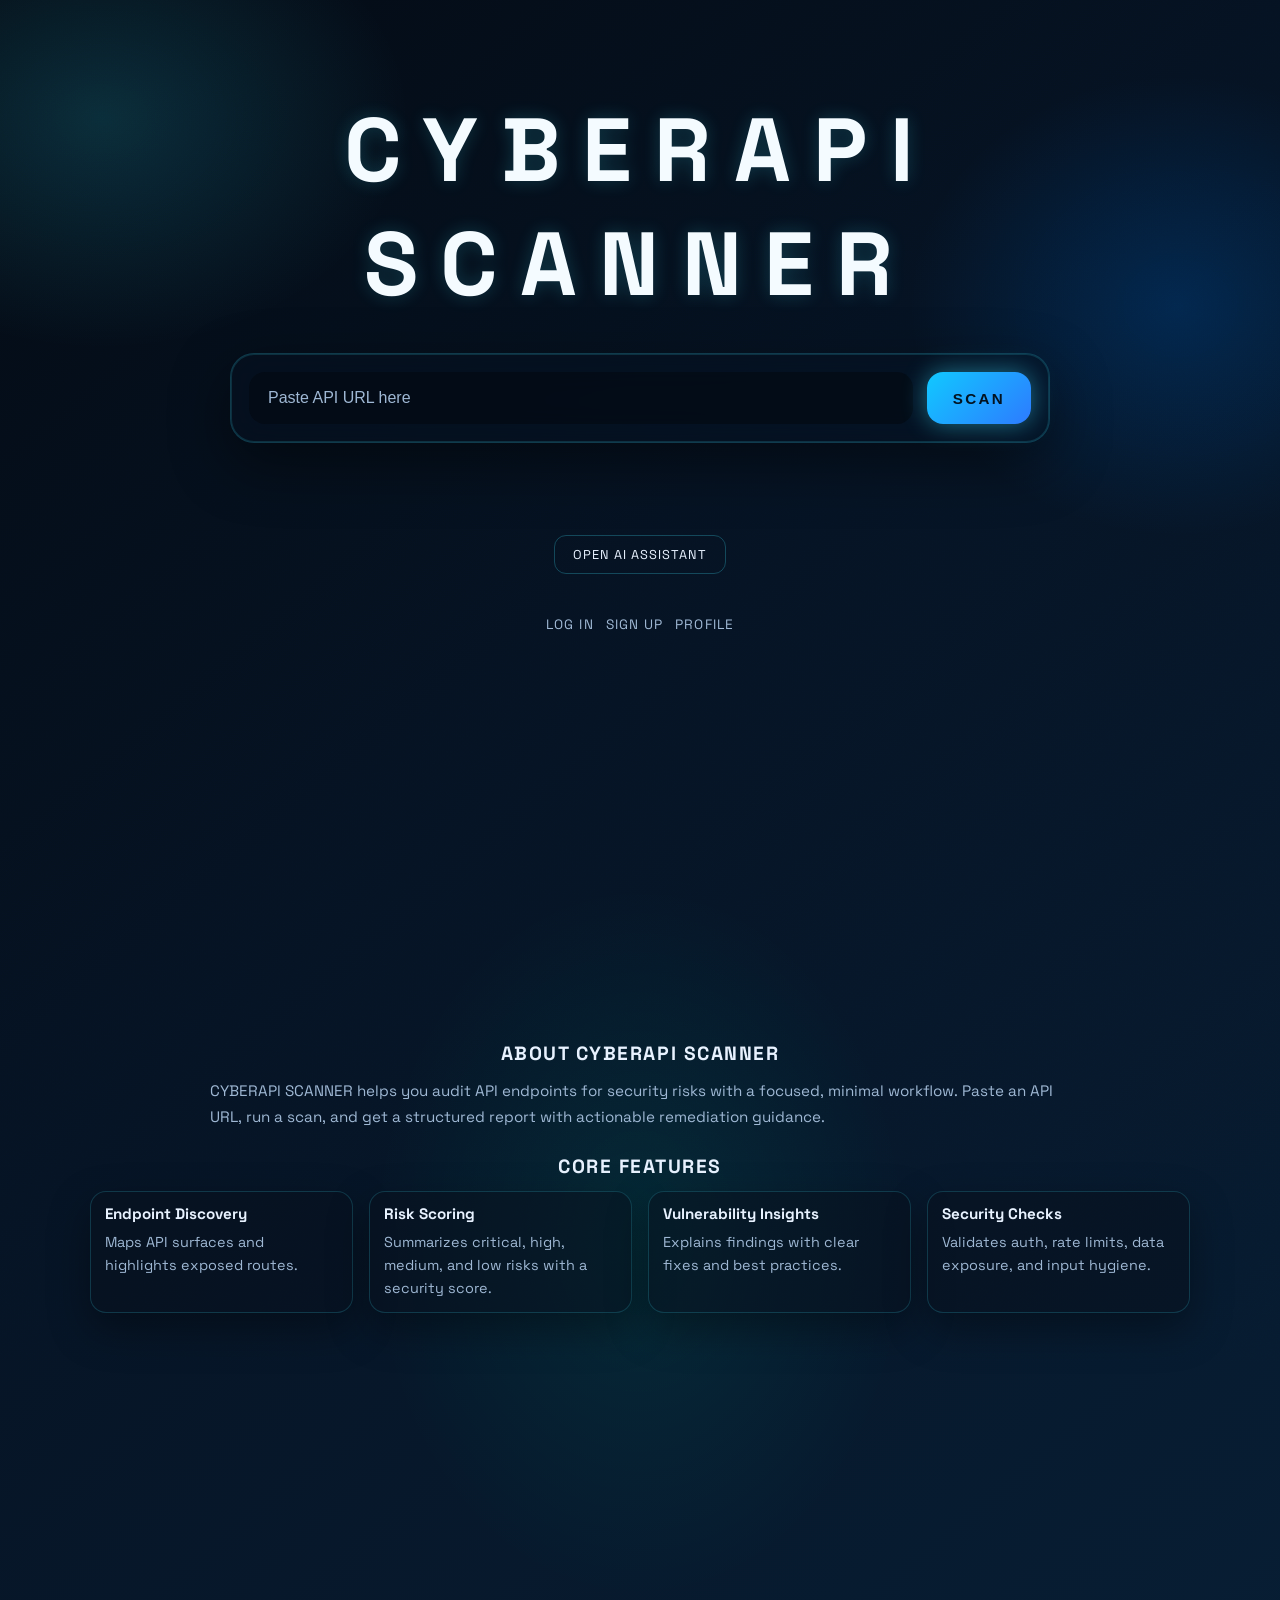
<file: FRONTEND/index.html>
<!doctype html>
<html lang="en">
<head>
  <meta charset="utf-8" />
  <meta name="viewport" content="width=device-width, initial-scale=1" />
  <title>CYBERAPI SCANNER</title>
  <link rel="preconnect" href="https://fonts.googleapis.com">
  <link rel="preconnect" href="https://fonts.gstatic.com" crossorigin>
  <link href="https://fonts.googleapis.com/css2?family=Space+Grotesk:wght@400;600;700;800&display=swap" rel="stylesheet">
  <link rel="stylesheet" href="styles.css" />
</head>
<body>
  <main class="page">
    <div class="bg"></div>
    <div class="noise"></div>

    <section class="hero" aria-label="CYBERAPI SCANNER">
      <h1>CYBERAPI SCANNER</h1>
      <form class="scan" autocomplete="off">
        <label class="sr-only" for="api-url">API URL</label>
        <input id="api-url" name="api-url" type="url" placeholder="Paste API URL here" spellcheck="false" required />
        <button type="submit">SCAN</button>
      </form>
      <p class="scan-status" aria-live="polite"></p>
      <a class="ai-link" href="ai.html">Open AI Assistant</a>
      <div class="auth-links">
        <a href="login.html">Log In</a>
        <a href="signup.html">Sign Up</a>
        <a href="profile.html">Profile</a>
      </div>
    </section>
    <div class="hero-spacer" aria-hidden="true"></div>

    <section class="about">
      <h2>About CYBERAPI SCANNER</h2>
      <p>
        CYBERAPI SCANNER helps you audit API endpoints for security risks with a focused, minimal workflow.
        Paste an API URL, run a scan, and get a structured report with actionable remediation guidance.
      </p>
    </section>

    <section class="features">
      <h2>Core Features</h2>
      <div class="feature-grid">
        <article class="feature-card">
          <h3>Endpoint Discovery</h3>
          <p>Maps API surfaces and highlights exposed routes.</p>
        </article>
        <article class="feature-card">
          <h3>Risk Scoring</h3>
          <p>Summarizes critical, high, medium, and low risks with a security score.</p>
        </article>
        <article class="feature-card">
          <h3>Vulnerability Insights</h3>
          <p>Explains findings with clear fixes and best practices.</p>
        </article>
        <article class="feature-card">
          <h3>Security Checks</h3>
          <p>Validates auth, rate limits, data exposure, and input hygiene.</p>
        </article>
      </div>
    </section>
  </main>

  <script src="script.js"></script>
</body>
</html>
</file>
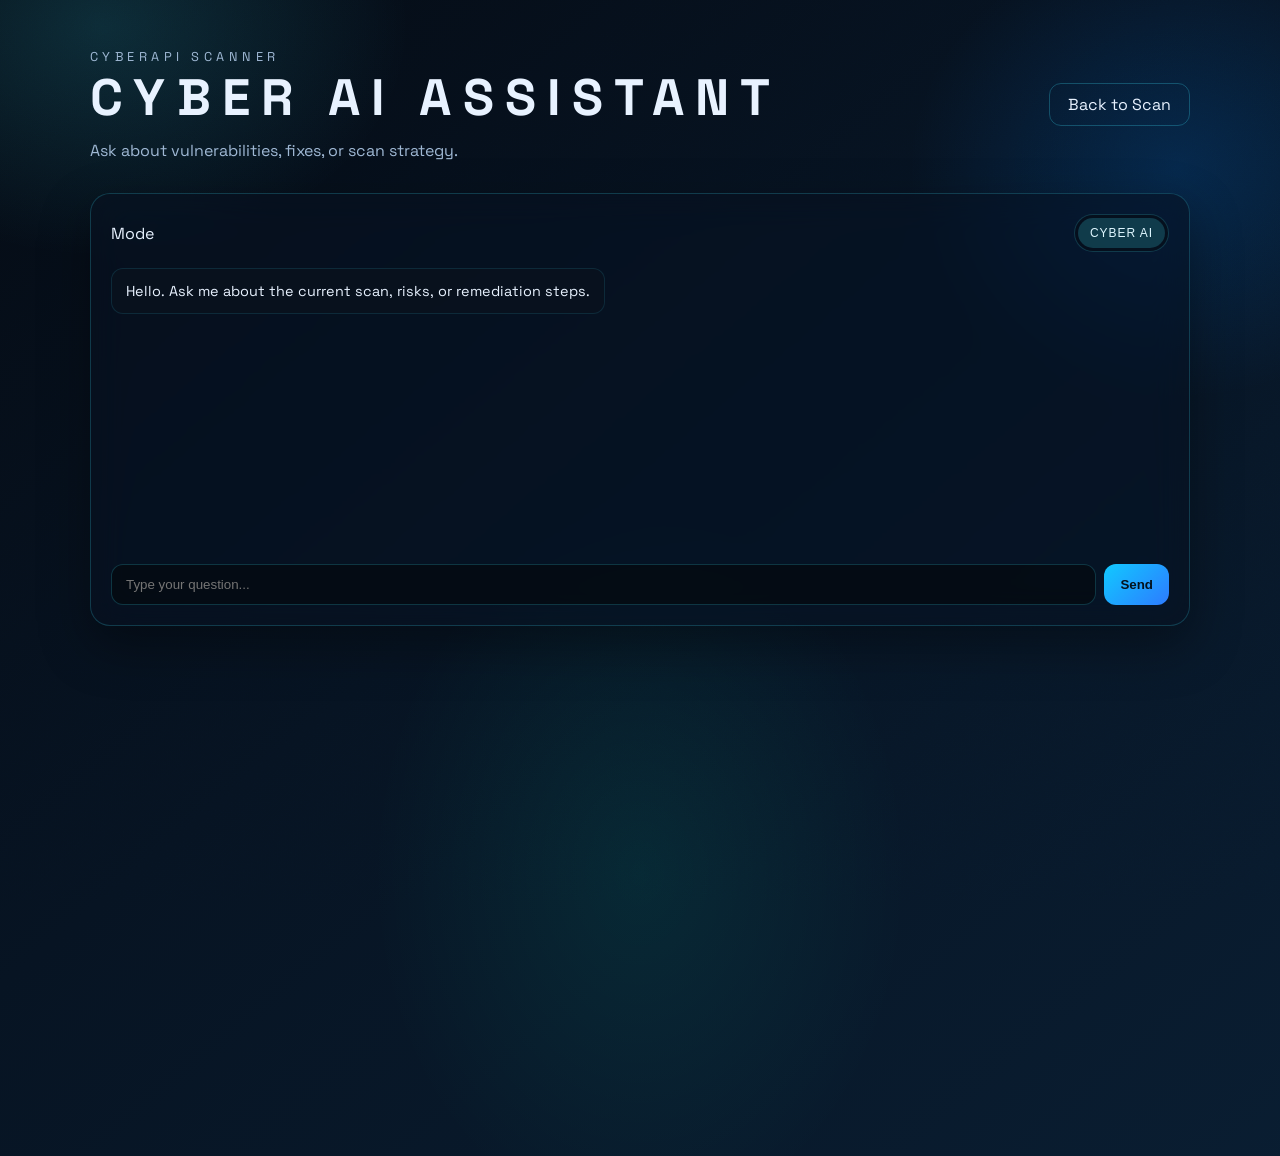
<file: FRONTEND/ai.html>
<!doctype html>
<html lang="en">
<head>
  <meta charset="utf-8" />
  <meta name="viewport" content="width=device-width, initial-scale=1" />
  <title>CYBERAPI SCANNER � AI Assistant</title>
  <link rel="preconnect" href="https://fonts.googleapis.com">
  <link rel="preconnect" href="https://fonts.gstatic.com" crossorigin>
  <link href="https://fonts.googleapis.com/css2?family=Space+Grotesk:wght@400;600;700;800&display=swap" rel="stylesheet">
  <link rel="stylesheet" href="ai.css" />
</head>
<body>
  <main class="ai-page">
    <div class="bg"></div>
    <div class="noise"></div>

    <header class="ai-header">
      <div>
        <p class="eyebrow">CYBERAPI SCANNER</p>
        <h1>CYBER AI ASSISTANT</h1>
        <p class="subtitle">Ask about vulnerabilities, fixes, or scan strategy.</p>
      </div>
      <a class="ghost-link" href="index.html">Back to Scan</a>
    </header>

    <section class="ai-panel">
      <div class="provider">
        <span>Mode</span>
        <div class="toggle" role="group" aria-label="Assistant mode">
          <button type="button" class="provider-btn active" data-provider="cyber">Cyber AI</button>
        </div>
      </div>

      <div class="messages" id="chat-messages">
        <div class="message assistant">Hello. Ask me about the current scan, risks, or remediation steps.</div>
      </div>

      <form class="input-row" id="chat-form" autocomplete="off">
        <input id="chat-text" type="text" placeholder="Type your question..." />
        <button type="submit">Send</button>
      </form>
    </section>
  </main>

  <script src="ai.js"></script>
</body>
</html>
</file>
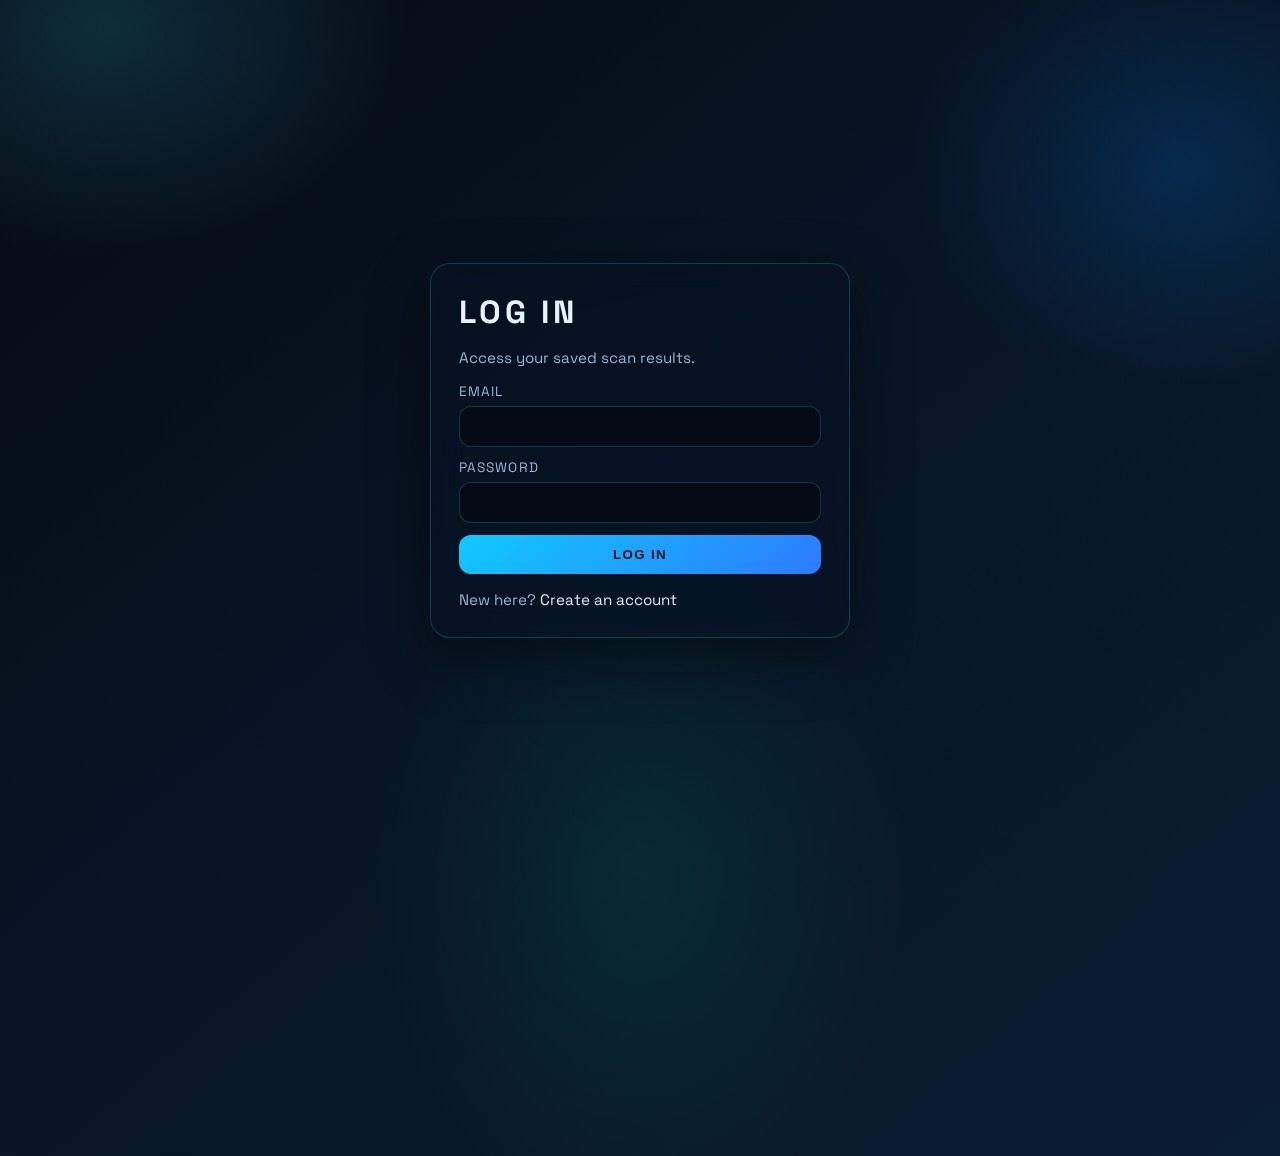
<file: FRONTEND/login.html>
<!doctype html>
<html lang="en">
<head>
  <meta charset="utf-8" />
  <meta name="viewport" content="width=device-width, initial-scale=1" />
  <title>CYBERAPI SCANNER � Log In</title>
  <link rel="preconnect" href="https://fonts.googleapis.com">
  <link rel="preconnect" href="https://fonts.gstatic.com" crossorigin>
  <link href="https://fonts.googleapis.com/css2?family=Space+Grotesk:wght@400;600;700&display=swap" rel="stylesheet">
  <link rel="stylesheet" href="auth.css" />
</head>
<body>
  <main class="auth-page">
    <div class="bg"></div>
    <div class="noise"></div>

    <section class="auth-card">
      <h1>Log In</h1>
      <p>Access your saved scan results.</p>
      <form id="login-form" autocomplete="off">
        <label>
          Email
          <input type="email" id="email" required />
        </label>
        <label>
          Password
          <input type="password" id="password" required />
        </label>
        <button type="submit">Log In</button>
      </form>
      <p class="switch">New here? <a href="signup.html">Create an account</a></p>
    </section>
  </main>

  <script src="auth.js"></script>
</body>
</html>
</file>
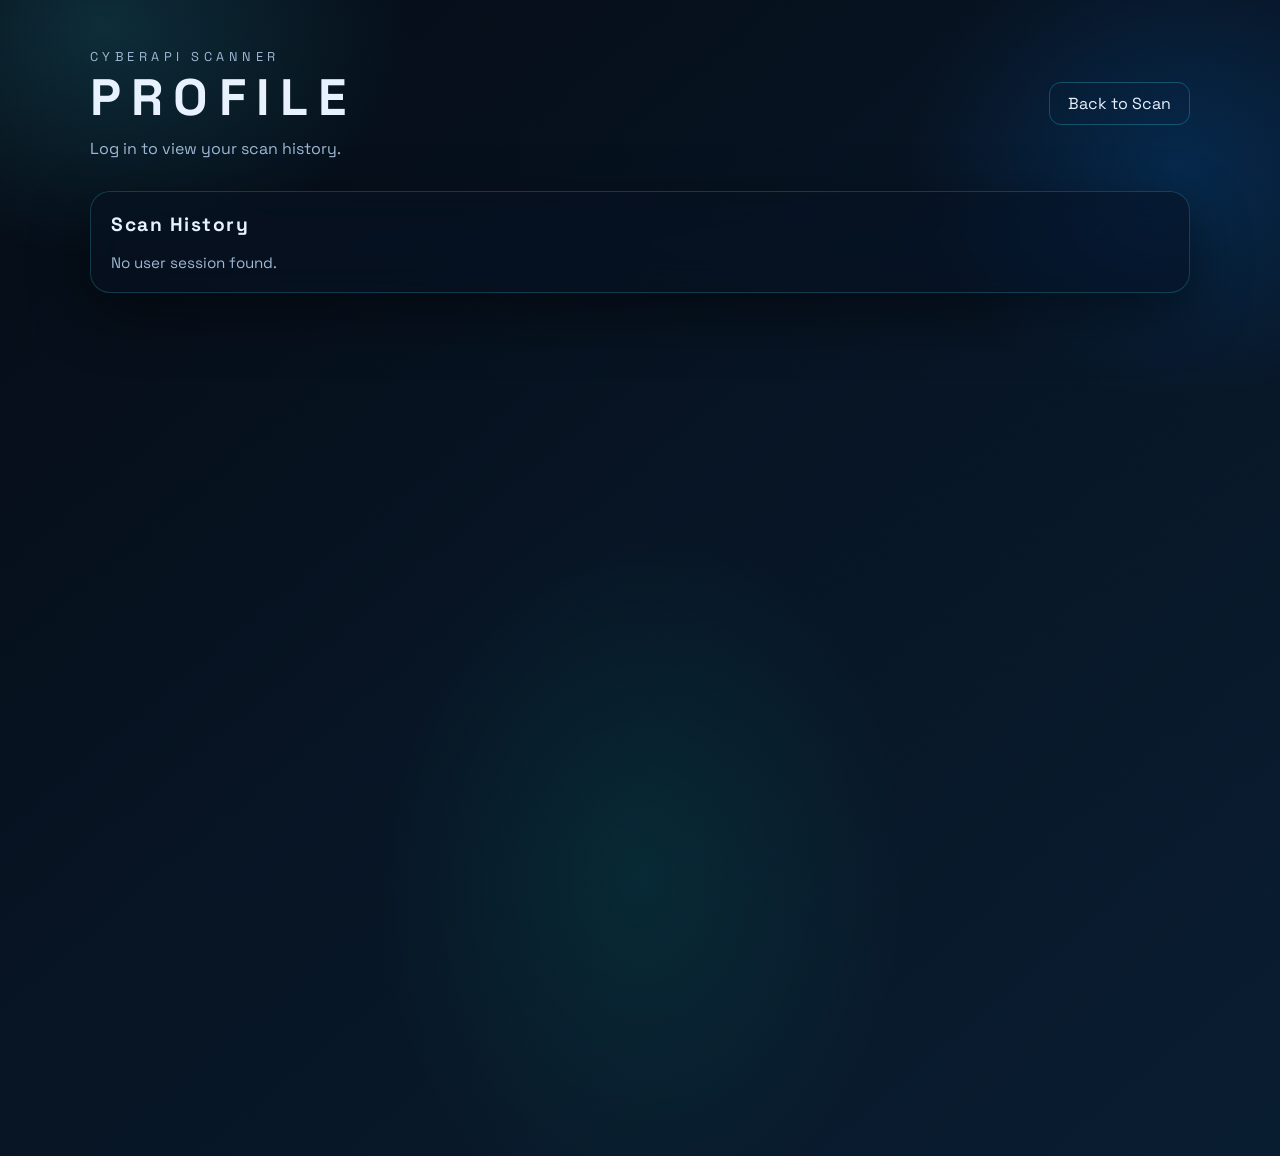
<file: FRONTEND/profile.html>
<!doctype html>
<html lang="en">
<head>
  <meta charset="utf-8" />
  <meta name="viewport" content="width=device-width, initial-scale=1" />
  <title>CYBERAPI SCANNER � Profile</title>
  <link rel="preconnect" href="https://fonts.googleapis.com">
  <link rel="preconnect" href="https://fonts.gstatic.com" crossorigin>
  <link href="https://fonts.googleapis.com/css2?family=Space+Grotesk:wght@400;600;700&display=swap" rel="stylesheet">
  <link rel="stylesheet" href="profile.css" />
</head>
<body>
  <main class="profile-page">
    <div class="bg"></div>
    <div class="noise"></div>

    <header class="profile-header">
      <div>
        <p class="eyebrow">CYBERAPI SCANNER</p>
        <h1>Profile</h1>
        <p class="subtitle" id="profile-subtitle">Review your past scans.</p>
      </div>
      <a class="ghost-link" href="index.html">Back to Scan</a>
    </header>

    <section class="profile-panel">
      <div class="panel-header">
        <h2>Scan History</h2>
      </div>
      <div id="history" class="history"></div>
    </section>
  </main>

  <script src="profile.js"></script>
</body>
</html>
</file>
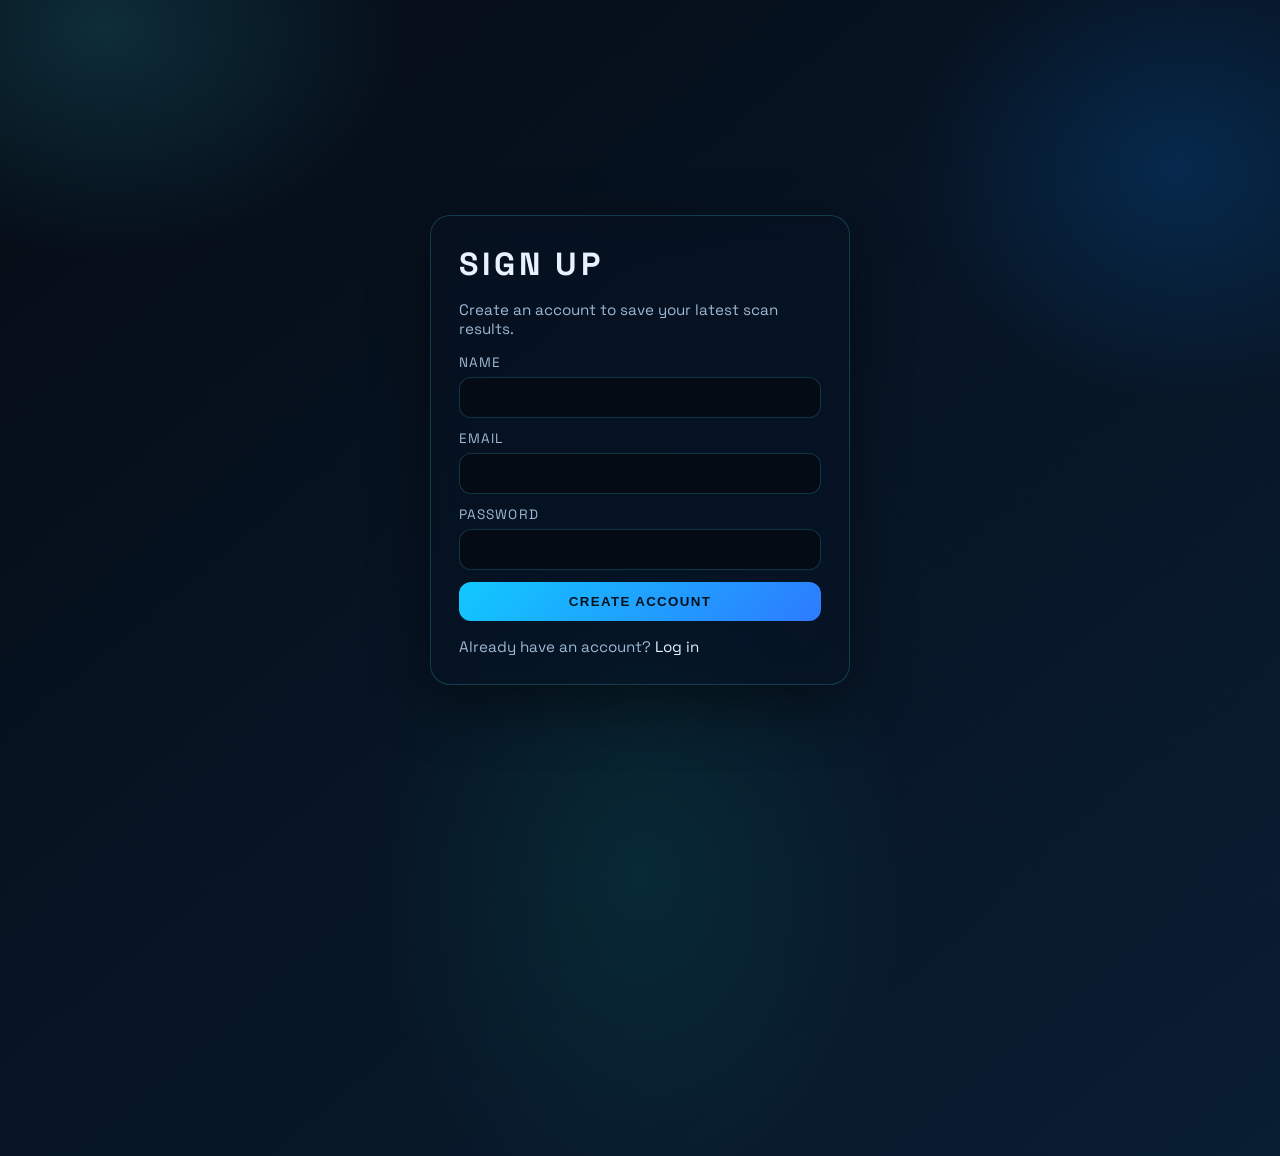
<file: FRONTEND/signup.html>
<!doctype html>
<html lang="en">
<head>
  <meta charset="utf-8" />
  <meta name="viewport" content="width=device-width, initial-scale=1" />
  <title>CYBERAPI SCANNER � Sign Up</title>
  <link rel="preconnect" href="https://fonts.googleapis.com">
  <link rel="preconnect" href="https://fonts.gstatic.com" crossorigin>
  <link href="https://fonts.googleapis.com/css2?family=Space+Grotesk:wght@400;600;700&display=swap" rel="stylesheet">
  <link rel="stylesheet" href="auth.css" />
</head>
<body>
  <main class="auth-page">
    <div class="bg"></div>
    <div class="noise"></div>

    <section class="auth-card">
      <h1>Sign Up</h1>
      <p>Create an account to save your latest scan results.</p>
      <form id="signup-form" autocomplete="off">
        <label>
          Name
          <input type="text" id="name" required />
        </label>
        <label>
          Email
          <input type="email" id="email" required />
        </label>
        <label>
          Password
          <input type="password" id="password" required />
        </label>
        <button type="submit">Create Account</button>
      </form>
      <p class="switch">Already have an account? <a href="login.html">Log in</a></p>
    </section>
  </main>

  <script src="auth.js"></script>
</body>
</html>
</file>
<file: FRONTEND/styles.css>
:root {
  --bg-0: #04070d;
  --bg-1: #071423;
  --bg-2: #0a1f34;
  --neon: #3ce7ff;
  --neon-soft: rgba(60, 231, 255, 0.4);
  --glass: rgba(9, 18, 30, 0.55);
  --text: #e8f2ff;
  --muted: #9fb8d4;
}

* {
  box-sizing: border-box;
  margin: 0;
  padding: 0;
}

html, body {
  height: 100%;
}

body {
  font-family: "Space Grotesk", system-ui, -apple-system, sans-serif;
  color: var(--text);
  background: var(--bg-0);
  overflow-x: hidden;
}

.zooming {
  overflow: hidden;
}

.page {
  position: relative;
  min-height: 100vh;
  display: flex;
  flex-direction: column;
  align-items: center;
  justify-content: flex-start;
  padding: 48px 20px;
  text-align: center;
  isolation: isolate;
  gap: 24px;
}

.page > section {
  width: min(1100px, 100%);
  margin: 0 auto;
}

.bg {
  position: absolute;
  inset: -20vmax;
  background:
    radial-gradient(40vmax 30vmax at 20% 20%, rgba(60, 231, 255, 0.15), transparent 60%),
    radial-gradient(35vmax 30vmax at 80% 30%, rgba(0, 129, 255, 0.18), transparent 60%),
    radial-gradient(30vmax 40vmax at 50% 80%, rgba(0, 255, 204, 0.08), transparent 70%),
    linear-gradient(140deg, var(--bg-0), var(--bg-1), var(--bg-2));
  filter: blur(0px) saturate(1.1);
  animation: drift 18s ease-in-out infinite alternate;
  z-index: -2;
}

.noise {
  position: absolute;
  inset: 0;
  background-image: url("data:image/svg+xml,%3Csvg xmlns='http://www.w3.org/2000/svg' width='140' height='140' viewBox='0 0 140 140'%3E%3Cfilter id='n'%3E%3CfeTurbulence type='fractalNoise' baseFrequency='0.9' numOctaves='2' stitchTiles='stitch'/%3E%3C/filter%3E%3Crect width='140' height='140' filter='url(%23n)' opacity='0.08'/%3E%3C/svg%3E");
  mix-blend-mode: soft-light;
  opacity: 0.35;
  z-index: -1;
  animation: grain 3s steps(6) infinite;
}

.hero {
  max-width: 980px;
  width: 100%;
  display: flex;
  flex-direction: column;
  align-items: center;
  gap: 32px;
  min-height: 70vh;
  justify-content: center;
}

h1 {
  font-size: clamp(2.2rem, 7vw, 5.6rem);
  letter-spacing: 0.25em;
  text-transform: uppercase;
  font-weight: 800;
  color: #f4fbff;
  text-shadow: 0 0 18px rgba(60, 231, 255, 0.2);
}

.scan {
  width: min(820px, 100%);
  display: grid;
  grid-template-columns: 1fr auto;
  gap: 14px;
  padding: 18px;
  border-radius: 24px;
  background: var(--glass);
  border: 1px solid rgba(60, 231, 255, 0.2);
  box-shadow:
    0 20px 60px rgba(0, 0, 0, 0.45),
    0 0 0 1px rgba(60, 231, 255, 0.15) inset;
  backdrop-filter: blur(18px) saturate(140%);
}

.scan input {
  width: 100%;
  background: rgba(4, 10, 18, 0.65);
  border: 1px solid transparent;
  color: var(--text);
  padding: 16px 18px;
  border-radius: 16px;
  font-size: 1rem;
  outline: none;
  transition: border 0.3s ease, box-shadow 0.3s ease, transform 0.3s ease;
}

.scan input::placeholder {
  color: var(--muted);
}

.scan input:focus {
  border-color: rgba(60, 231, 255, 0.6);
  box-shadow: 0 0 0 3px rgba(60, 231, 255, 0.15), 0 0 20px var(--neon-soft);
  transform: translateY(-1px);
}

.scan input.shake {
  animation: shake 0.4s ease;
}

.scan button {
  padding: 16px 26px;
  border: none;
  border-radius: 16px;
  background: linear-gradient(135deg, #11c9ff, #2d7bff);
  color: #031321;
  font-weight: 700;
  font-size: 0.95rem;
  letter-spacing: 0.15em;
  text-transform: uppercase;
  cursor: pointer;
  box-shadow: 0 0 24px rgba(60, 231, 255, 0.45);
  transition: transform 0.3s ease, box-shadow 0.3s ease, filter 0.3s ease;
}

.scan button:hover {
  transform: translateY(-2px) scale(1.02);
  filter: brightness(1.05);
  box-shadow: 0 0 32px rgba(60, 231, 255, 0.6);
}

.scan button:active {
  transform: translateY(0);
}

.scan button:disabled {
  cursor: wait;
  filter: grayscale(0.4);
  opacity: 0.8;
  box-shadow: none;
}

.clickable {
  cursor: pointer;
}

.section-zoom {
  position: fixed;
  inset: 16px;
  z-index: 50;
  overflow: auto;
  animation: sectionZoom 0.4s ease;
  box-shadow: 0 0 40px rgba(60, 231, 255, 0.35);
  background: rgba(4, 10, 18, 0.92);
  border: 1px solid rgba(60, 231, 255, 0.25);
  transform-origin: center;
  padding-top: 44px;
  width: auto;
  max-width: none;
  margin: 0;
}

.section-zoom::after {
  content: "Use Previous/Next or Esc to close";
  position: sticky;
  top: 0;
  display: block;
  padding: 10px 14px;
  font-size: 0.8rem;
  color: var(--muted);
  text-align: center;
  background: rgba(4, 10, 18, 0.9);
  border-bottom: 1px solid rgba(60, 231, 255, 0.15);
  z-index: 1;
}

.zoom-controls {
  position: fixed;
  top: 18px;
  right: 18px;
  display: flex;
  gap: 10px;
  z-index: 60;
  opacity: 0;
  pointer-events: none;
  transition: opacity 0.2s ease;
}

.zoom-controls[aria-hidden="false"] {
  opacity: 1;
  pointer-events: auto;
}

.zoom-btn {
  padding: 8px 14px;
  border-radius: 10px;
  border: 1px solid rgba(60, 231, 255, 0.25);
  background: rgba(6, 14, 24, 0.85);
  color: var(--text);
  cursor: pointer;
  font-size: 0.8rem;
  letter-spacing: 0.08em;
  text-transform: uppercase;
  transition: border 0.2s ease, transform 0.2s ease, box-shadow 0.2s ease;
}

.zoom-btn:hover {
  border-color: rgba(60, 231, 255, 0.6);
  transform: translateY(-1px);
  box-shadow: 0 0 14px rgba(60, 231, 255, 0.25);
}

.zoom-btn:disabled {
  opacity: 0.4;
  cursor: not-allowed;
  box-shadow: none;
}

.zoom-btn.close {
  border-color: rgba(255, 122, 122, 0.4);
  color: #ffb3b3;
}

.scan-status {
  min-height: 20px;
  color: var(--muted);
  font-size: 0.95rem;
  letter-spacing: 0.04em;
}

.scan-status[data-state="error"] {
  color: #ff7a7a;
}

.ai-link {
  display: inline-flex;
  align-items: center;
  justify-content: center;
  margin-top: 8px;
  padding: 10px 18px;
  border-radius: 12px;
  border: 1px solid rgba(60, 231, 255, 0.25);
  color: var(--text);
  text-decoration: none;
  letter-spacing: 0.08em;
  text-transform: uppercase;
  font-size: 0.8rem;
  transition: border 0.3s ease, box-shadow 0.3s ease, transform 0.3s ease;
}

.ai-link:hover {
  border-color: rgba(60, 231, 255, 0.6);
  box-shadow: 0 0 18px rgba(60, 231, 255, 0.3);
  transform: translateY(-2px);
}

.auth-links {
  margin-top: 10px;
  display: inline-flex;
  gap: 12px;
}

.auth-links a {
  color: var(--muted);
  text-decoration: none;
  font-size: 0.85rem;
  letter-spacing: 0.08em;
  text-transform: uppercase;
}

.auth-links a:hover {
  color: var(--text);
}

.about,
.features {
  margin-top: 0;
  text-align: left;
}

.hero-spacer {
  height: 35vh;
}

.about h2,
.features h2 {
  font-size: 1.2rem;
  letter-spacing: 0.08em;
  text-transform: uppercase;
  margin-bottom: 12px;
  text-align: center;
}

.about p {
  font-size: 0.95rem;
  color: var(--muted);
  line-height: 1.7;
  max-width: 860px;
  margin: 0 auto;
}

.feature-grid {
  display: grid;
  grid-template-columns: repeat(auto-fit, minmax(220px, 1fr));
  gap: 16px;
}

.feature-card {
  padding: 12px 14px;
  border-radius: 16px;
  background: rgba(9, 18, 30, 0.55);
  border: 1px solid rgba(60, 231, 255, 0.18);
  box-shadow: 0 16px 40px rgba(0, 0, 0, 0.35);
}

.feature-card h3 {
  font-size: 0.95rem;
  margin-bottom: 8px;
}

.feature-card p {
  font-size: 0.9rem;
  color: var(--muted);
  line-height: 1.6;
}

.sr-only {
  position: absolute;
  width: 1px;
  height: 1px;
  padding: 0;
  margin: -1px;
  overflow: hidden;
  clip: rect(0, 0, 0, 0);
  border: 0;
}

@keyframes drift {
  0% {
    transform: translate3d(-2%, -2%, 0) scale(1);
  }
  50% {
    transform: translate3d(2%, 1%, 0) scale(1.05);
  }
  100% {
    transform: translate3d(-1%, 3%, 0) scale(1.08);
  }
}

@keyframes grain {
  0%, 100% { transform: translate(0, 0); }
  20% { transform: translate(-3%, 2%); }
  40% { transform: translate(2%, -3%); }
  60% { transform: translate(-1%, 3%); }
  80% { transform: translate(3%, -2%); }
}

@keyframes shake {
  0% { transform: translateX(0); }
  25% { transform: translateX(-6px); }
  50% { transform: translateX(6px); }
  75% { transform: translateX(-4px); }
  100% { transform: translateX(0); }
}

@keyframes sectionZoom {
  0% { transform: scale(0.9); opacity: 0.5; }
  100% { transform: scale(1); opacity: 1; }
}

@media (max-width: 720px) {
  h1 {
    letter-spacing: 0.18em;
  }

  .scan {
    grid-template-columns: 1fr;
    gap: 12px;
  }

  .scan button {
    width: 100%;
  }
}

.dashboard {
  padding: 40px 20px 80px;
  display: block;
  align-items: flex-start;
  width: 100%;
}

.dashboard > header,
.dashboard > section {
  margin-left: auto;
  margin-right: auto;
}

.report-header {
  width: min(1100px, 100%);
  display: flex;
  align-items: center;
  justify-content: space-between;
  gap: 16px;
  margin: 16px auto 32px;
}

.report-grid {
  width: min(1400px, 100%);
  margin: 0 auto;
  min-width: 0;
}

.header-actions {
  display: flex;
  align-items: center;
  gap: 12px;
  flex-wrap: wrap;
  justify-content: flex-end;
}

.layout-toggle {
  display: inline-flex;
  padding: 4px;
  border-radius: 999px;
  border: 1px solid rgba(60, 231, 255, 0.25);
  background: rgba(6, 14, 24, 0.7);
}

.layout-btn {
  border: none;
  background: transparent;
  color: var(--text);
  padding: 8px 14px;
  border-radius: 999px;
  font-size: 0.75rem;
  letter-spacing: 0.08em;
  text-transform: uppercase;
  cursor: pointer;
  transition: background 0.2s ease, color 0.2s ease;
}

.layout-btn.active {
  background: rgba(60, 231, 255, 0.2);
  color: #dff7ff;
}


.report-header h1 {
  font-size: clamp(2rem, 4.5vw, 3.4rem);
  letter-spacing: 0.2em;
  margin-top: 8px;
}

.eyebrow {
  color: var(--muted);
  letter-spacing: 0.35em;
  text-transform: uppercase;
  font-size: 0.8rem;
}

.target {
  color: var(--muted);
  margin-top: 10px;
}

.ghost-link {
  color: var(--text);
  padding: 10px 18px;
  border-radius: 12px;
  border: 1px solid rgba(60, 231, 255, 0.25);
  text-decoration: none;
  transition: border 0.3s ease, box-shadow 0.3s ease, transform 0.3s ease;
}

.ghost-link:hover {
  border-color: rgba(60, 231, 255, 0.6);
  box-shadow: 0 0 18px rgba(60, 231, 255, 0.3);
  transform: translateY(-2px);
}

.summary {
  width: min(1100px, 100%);
  display: grid;
  grid-template-columns: repeat(auto-fit, minmax(200px, 1fr));
  gap: 16px;
  margin: 0 auto 28px;
}

.card {
  padding: 18px 20px;
  border-radius: 18px;
  background: var(--glass);
  border: 1px solid rgba(60, 231, 255, 0.2);
  box-shadow: 0 18px 40px rgba(0, 0, 0, 0.35);
  backdrop-filter: blur(16px) saturate(140%);
}

.card h3 {
  font-size: 0.95rem;
  color: var(--muted);
  margin-bottom: 10px;
}

.metric {
  font-size: 2rem;
  font-weight: 700;
}

.card.critical {
  border-color: rgba(255, 88, 88, 0.4);
  box-shadow: 0 0 24px rgba(255, 88, 88, 0.2);
}

.card.high {
  border-color: rgba(255, 154, 77, 0.4);
  box-shadow: 0 0 24px rgba(255, 154, 77, 0.2);
}

.card.warning {
  border-color: rgba(255, 173, 72, 0.4);
  box-shadow: 0 0 24px rgba(255, 173, 72, 0.18);
}

.card.low {
  border-color: rgba(86, 255, 160, 0.35);
  box-shadow: 0 0 24px rgba(86, 255, 160, 0.15);
}

.card.score {
  border-color: rgba(60, 231, 255, 0.4);
  box-shadow: 0 0 24px rgba(60, 231, 255, 0.2);
}

.panel {
  width: min(1100px, 100%);
  margin: 0 auto 28px;
  padding: 20px 22px;
  border-radius: 20px;
  background: rgba(8, 16, 30, 0.62);
  border: 1px solid rgba(60, 231, 255, 0.18);
  backdrop-filter: blur(18px) saturate(140%);
  box-shadow: 0 20px 50px rgba(0, 0, 0, 0.35);
}

.panel-header {
  display: flex;
  align-items: center;
  justify-content: space-between;
  margin-bottom: 16px;
}

.panel h2 {
  font-size: 1.3rem;
  letter-spacing: 0.08em;
}

.charts .panel-header {
  margin-bottom: 20px;
}

.chart-grid {
  display: grid;
  grid-template-columns: repeat(auto-fit, minmax(260px, 1fr));
  gap: 18px;
}

.chart-card {
  padding: 16px;
  border-radius: 16px;
  background: rgba(5, 12, 22, 0.6);
  border: 1px solid rgba(60, 231, 255, 0.15);
}

.chart-card h3 {
  font-size: 0.95rem;
  color: var(--muted);
  margin-bottom: 12px;
}

.chart-card canvas {
  width: 100% !important;
  aspect-ratio: 1 / 1;
  height: auto !important;
  max-height: 240px;
}

.score-wrap {
  position: relative;
  width: min(220px, 100%);
  aspect-ratio: 1 / 1;
  margin: 0 auto;
}

.score-wrap canvas {
  width: 100% !important;
  height: 100% !important;
}

.score-label {
  position: absolute;
  inset: 0;
  display: flex;
  align-items: center;
  justify-content: center;
  font-size: 2rem;
  font-weight: 700;
  color: #d7f6ff;
}

.table {
  display: grid;
  gap: 12px;
}

.table-row {
  display: grid;
  grid-template-columns: 1.1fr 0.9fr 0.7fr 1.4fr 1.4fr;
  gap: 14px;
  padding: 12px 10px;
  border-radius: 14px;
  background: rgba(5, 12, 22, 0.6);
}

.table-head {
  color: var(--muted);
  text-transform: uppercase;
  font-size: 0.75rem;
  letter-spacing: 0.18em;
  background: transparent;
}

.pill {
  display: inline-flex;
  align-items: center;
  justify-content: center;
  padding: 4px 10px;
  border-radius: 999px;
  font-size: 0.75rem;
  text-transform: uppercase;
  letter-spacing: 0.1em;
  width: fit-content;
}

.pill.critical { background: rgba(255, 70, 70, 0.2); color: #ff7a7a; }
.pill.high { background: rgba(255, 144, 64, 0.2); color: #ffb366; }
.pill.medium { background: rgba(255, 210, 64, 0.2); color: #ffd666; }
.pill.low { background: rgba(86, 255, 160, 0.2); color: #7dffb1; }

.checks {
  display: grid;
  grid-template-columns: repeat(auto-fit, minmax(220px, 1fr));
  gap: 12px;
}

.check {
  padding: 14px 16px;
  border-radius: 14px;
  background: rgba(5, 12, 22, 0.6);
  display: flex;
  align-items: center;
  justify-content: space-between;
  gap: 12px;
}

.status {
  font-size: 0.8rem;
  letter-spacing: 0.08em;
  text-transform: uppercase;
  padding: 4px 10px;
  border-radius: 999px;
}

.status.pass { background: rgba(86, 255, 160, 0.2); color: #7dffb1; }
.status.fail { background: rgba(255, 70, 70, 0.2); color: #ff7a7a; }
.status.warn { background: rgba(255, 210, 64, 0.2); color: #ffd666; }

.suggestions {
  display: grid;
  grid-template-columns: repeat(auto-fit, minmax(240px, 1fr));
  gap: 12px;
}

.layout-stacked .summary,
.layout-stacked .chart-grid,
.layout-stacked .checks,
.layout-stacked .suggestions {
  grid-template-columns: 1fr;
}

.layout-stacked .report-grid {
  display: block;
}

.layout-side .report-grid {
  display: grid;
  grid-template-columns:
    minmax(220px, 260px)
    minmax(260px, 320px)
    minmax(520px, 1fr)
    minmax(240px, 280px);
  grid-template-areas:
    "summary charts vulnerabilities suggestions"
    "summary charts vulnerabilities checks";
  gap: 22px;
  align-items: start;
}

.layout-side .summary-section { grid-area: summary; }
.layout-side .charts-section { grid-area: charts; }
.layout-side .vuln-section { grid-area: vulnerabilities; }
.layout-side .suggestions-section { grid-area: suggestions; }
.layout-side .checks-section { grid-area: checks; }

.layout-side .summary,
.layout-side .chart-grid,
.layout-side .checks,
.layout-side .suggestions {
  grid-template-columns: 1fr;
  min-width: 0;
}

.layout-side .panel,
.layout-side .summary {
  min-width: 0;
}

.layout-side .vuln-section {
  overflow: hidden;
}

.layout-side .table {
  overflow-x: auto;
  padding-bottom: 6px;
}

.layout-side .table-row {
  min-width: 720px;
}

.layout-side .table-row span {
  word-break: break-word;
}

.layout-side .report-header {
  width: min(1400px, 100%);
}

@media (max-width: 1350px) {
  .layout-side .report-grid {
    grid-template-columns: 1fr 1fr;
    grid-template-areas:
      "summary charts"
      "vulnerabilities vulnerabilities"
      "suggestions checks";
  }
}

@media (max-width: 900px) {
  .layout-side .report-grid {
    grid-template-columns: 1fr;
    grid-template-areas:
      "summary"
      "charts"
      "vulnerabilities"
      "suggestions"
      "checks";
  }
}

.suggestion {
  padding: 14px 16px;
  border-radius: 14px;
  background: rgba(5, 12, 22, 0.6);
  border: 1px solid rgba(60, 231, 255, 0.12);
  color: #cfe3ff;
}

.section-zoom.summary,
.section-zoom.panel {
  width: auto;
  max-width: none;
  margin: 0;
}

@media (max-width: 900px) {
  .table-row {
    grid-template-columns: 1fr;
  }

  .table-head {
    display: none;
  }

  .table-row span {
    display: block;
  }
}

@media (prefers-reduced-motion: reduce) {
  .bg,
  .noise {
    animation: none;
  }

  .scan input,
  .scan button {
    transition: none;
  }
}
</file>
<file: FRONTEND/ai.css>
:root {
  --bg-0: #04070d;
  --bg-1: #071423;
  --bg-2: #0a1f34;
  --neon: #3ce7ff;
  --glass: rgba(9, 18, 30, 0.6);
  --text: #e8f2ff;
  --muted: #9fb8d4;
}

* {
  box-sizing: border-box;
  margin: 0;
  padding: 0;
}

html, body {
  height: 100%;
}

body {
  font-family: "Space Grotesk", system-ui, -apple-system, sans-serif;
  color: var(--text);
  background: var(--bg-0);
  overflow-x: hidden;
}

.ai-page {
  position: relative;
  min-height: 100vh;
  padding: 48px 20px 80px;
  isolation: isolate;
}

.bg {
  position: absolute;
  inset: -20vmax;
  background:
    radial-gradient(40vmax 30vmax at 20% 20%, rgba(60, 231, 255, 0.15), transparent 60%),
    radial-gradient(35vmax 30vmax at 80% 30%, rgba(0, 129, 255, 0.18), transparent 60%),
    radial-gradient(30vmax 40vmax at 50% 80%, rgba(0, 255, 204, 0.08), transparent 70%),
    linear-gradient(140deg, var(--bg-0), var(--bg-1), var(--bg-2));
  animation: drift 18s ease-in-out infinite alternate;
  z-index: -2;
}

.noise {
  position: absolute;
  inset: 0;
  background-image: url("data:image/svg+xml,%3Csvg xmlns='http://www.w3.org/2000/svg' width='140' height='140' viewBox='0 0 140 140'%3E%3Cfilter id='n'%3E%3CfeTurbulence type='fractalNoise' baseFrequency='0.9' numOctaves='2' stitchTiles='stitch'/%3E%3C/filter%3E%3Crect width='140' height='140' filter='url(%23n)' opacity='0.08'/%3E%3C/svg%3E");
  mix-blend-mode: soft-light;
  opacity: 0.35;
  z-index: -1;
  animation: grain 3s steps(6) infinite;
}

.ai-header {
  width: min(1100px, 100%);
  margin: 0 auto 32px;
  display: flex;
  align-items: center;
  justify-content: space-between;
  gap: 16px;
}

h1 {
  font-size: clamp(2rem, 4vw, 3.4rem);
  letter-spacing: 0.22em;
  text-transform: uppercase;
  font-weight: 800;
}

.eyebrow {
  color: var(--muted);
  letter-spacing: 0.35em;
  text-transform: uppercase;
  font-size: 0.8rem;
}

.subtitle {
  color: var(--muted);
  margin-top: 10px;
}

.ghost-link {
  color: var(--text);
  padding: 10px 18px;
  border-radius: 12px;
  border: 1px solid rgba(60, 231, 255, 0.25);
  text-decoration: none;
  transition: border 0.3s ease, box-shadow 0.3s ease, transform 0.3s ease;
}

.ghost-link:hover {
  border-color: rgba(60, 231, 255, 0.6);
  box-shadow: 0 0 18px rgba(60, 231, 255, 0.3);
  transform: translateY(-2px);
}

.ai-panel {
  width: min(1100px, 100%);
  margin: 0 auto;
  padding: 20px;
  border-radius: 20px;
  background: var(--glass);
  border: 1px solid rgba(60, 231, 255, 0.2);
  box-shadow: 0 20px 50px rgba(0, 0, 0, 0.35);
  backdrop-filter: blur(18px) saturate(140%);
  display: flex;
  flex-direction: column;
  gap: 16px;
}

.provider {
  display: flex;
  align-items: center;
  justify-content: space-between;
  gap: 12px;
}

.toggle {
  display: inline-flex;
  padding: 3px;
  border-radius: 999px;
  border: 1px solid rgba(60, 231, 255, 0.2);
  background: rgba(6, 14, 24, 0.7);
}

.provider-btn {
  border: none;
  background: transparent;
  color: var(--text);
  padding: 8px 12px;
  border-radius: 999px;
  font-size: 0.75rem;
  text-transform: uppercase;
  letter-spacing: 0.08em;
  cursor: pointer;
}

.provider-btn.active {
  background: rgba(60, 231, 255, 0.2);
  color: #dff7ff;
}

.messages {
  min-height: 280px;
  max-height: 420px;
  overflow-y: auto;
  display: flex;
  flex-direction: column;
  gap: 10px;
  padding-right: 4px;
}

.message {
  padding: 12px 14px;
  border-radius: 12px;
  font-size: 0.9rem;
  line-height: 1.4;
  background: rgba(9, 18, 30, 0.8);
  border: 1px solid rgba(60, 231, 255, 0.12);
  width: fit-content;
  max-width: 80%;
}

.message.user {
  align-self: flex-end;
  background: rgba(45, 123, 255, 0.25);
  border-color: rgba(45, 123, 255, 0.35);
}

.input-row {
  display: grid;
  grid-template-columns: 1fr auto;
  gap: 8px;
}

.input-row input {
  border-radius: 12px;
  border: 1px solid rgba(60, 231, 255, 0.2);
  background: rgba(4, 10, 18, 0.8);
  color: var(--text);
  padding: 12px 14px;
}

.input-row button {
  border: none;
  border-radius: 12px;
  padding: 12px 16px;
  background: linear-gradient(135deg, #11c9ff, #2d7bff);
  color: #04121d;
  font-weight: 700;
  cursor: pointer;
}

@keyframes drift {
  0% { transform: translate3d(-2%, -2%, 0) scale(1); }
  50% { transform: translate3d(2%, 1%, 0) scale(1.05); }
  100% { transform: translate3d(-1%, 3%, 0) scale(1.08); }
}

@keyframes grain {
  0%, 100% { transform: translate(0, 0); }
  20% { transform: translate(-3%, 2%); }
  40% { transform: translate(2%, -3%); }
  60% { transform: translate(-1%, 3%); }
  80% { transform: translate(3%, -2%); }
}

@media (max-width: 800px) {
  .ai-header {
    flex-direction: column;
    align-items: flex-start;
  }

  .input-row {
    grid-template-columns: 1fr;
  }
}
</file>
<file: FRONTEND/auth.css>
:root {
  --bg-0: #04070d;
  --bg-1: #071423;
  --bg-2: #0a1f34;
  --text: #e8f2ff;
  --muted: #9fb8d4;
}

* {
  box-sizing: border-box;
  margin: 0;
  padding: 0;
}

html, body {
  height: 100%;
}

body {
  font-family: "Space Grotesk", system-ui, -apple-system, sans-serif;
  color: var(--text);
  background: var(--bg-0);
  overflow: hidden;
}

.auth-page {
  min-height: 100vh;
  display: flex;
  align-items: center;
  justify-content: center;
  padding: 40px 20px;
  position: relative;
  isolation: isolate;
}

.bg {
  position: absolute;
  inset: -20vmax;
  background:
    radial-gradient(40vmax 30vmax at 20% 20%, rgba(60, 231, 255, 0.15), transparent 60%),
    radial-gradient(35vmax 30vmax at 80% 30%, rgba(0, 129, 255, 0.18), transparent 60%),
    radial-gradient(30vmax 40vmax at 50% 80%, rgba(0, 255, 204, 0.08), transparent 70%),
    linear-gradient(140deg, var(--bg-0), var(--bg-1), var(--bg-2));
  animation: drift 18s ease-in-out infinite alternate;
  z-index: -2;
}

.noise {
  position: absolute;
  inset: 0;
  background-image: url("data:image/svg+xml,%3Csvg xmlns='http://www.w3.org/2000/svg' width='140' height='140' viewBox='0 0 140 140'%3E%3Cfilter id='n'%3E%3CfeTurbulence type='fractalNoise' baseFrequency='0.9' numOctaves='2' stitchTiles='stitch'/%3E%3C/filter%3E%3Crect width='140' height='140' filter='url(%23n)' opacity='0.08'/%3E%3C/svg%3E");
  mix-blend-mode: soft-light;
  opacity: 0.35;
  z-index: -1;
  animation: grain 3s steps(6) infinite;
}

.auth-card {
  width: min(420px, 100%);
  padding: 28px;
  border-radius: 20px;
  background: rgba(9, 18, 30, 0.6);
  border: 1px solid rgba(60, 231, 255, 0.2);
  box-shadow: 0 20px 60px rgba(0, 0, 0, 0.45);
  backdrop-filter: blur(18px) saturate(140%);
  display: flex;
  flex-direction: column;
  gap: 16px;
}

.auth-card h1 {
  font-size: 2rem;
  letter-spacing: 0.12em;
  text-transform: uppercase;
}

.auth-card p {
  color: var(--muted);
  font-size: 0.95rem;
}

.auth-card form {
  display: flex;
  flex-direction: column;
  gap: 12px;
}

.auth-card label {
  display: flex;
  flex-direction: column;
  gap: 6px;
  font-size: 0.85rem;
  text-transform: uppercase;
  letter-spacing: 0.08em;
  color: var(--muted);
}

.auth-card input {
  border-radius: 12px;
  border: 1px solid rgba(60, 231, 255, 0.2);
  background: rgba(4, 10, 18, 0.8);
  color: var(--text);
  padding: 12px 14px;
}

.auth-card button {
  border: none;
  border-radius: 12px;
  padding: 12px 16px;
  background: linear-gradient(135deg, #11c9ff, #2d7bff);
  color: #04121d;
  font-weight: 700;
  cursor: pointer;
  text-transform: uppercase;
  letter-spacing: 0.1em;
}

.switch {
  font-size: 0.85rem;
  color: var(--muted);
}

.switch a {
  color: var(--text);
  text-decoration: none;
}

@keyframes drift {
  0% { transform: translate3d(-2%, -2%, 0) scale(1); }
  50% { transform: translate3d(2%, 1%, 0) scale(1.05); }
  100% { transform: translate3d(-1%, 3%, 0) scale(1.08); }
}

@keyframes grain {
  0%, 100% { transform: translate(0, 0); }
  20% { transform: translate(-3%, 2%); }
  40% { transform: translate(2%, -3%); }
  60% { transform: translate(-1%, 3%); }
  80% { transform: translate(3%, -2%); }
}
</file>
<file: FRONTEND/profile.css>
:root {
  --bg-0: #04070d;
  --bg-1: #071423;
  --bg-2: #0a1f34;
  --text: #e8f2ff;
  --muted: #9fb8d4;
}

* { box-sizing: border-box; margin: 0; padding: 0; }
html, body { height: 100%; }

body {
  font-family: "Space Grotesk", system-ui, -apple-system, sans-serif;
  color: var(--text);
  background: var(--bg-0);
  overflow-x: hidden;
}

.profile-page {
  min-height: 100vh;
  padding: 48px 20px 80px;
  position: relative;
  isolation: isolate;
}

.bg {
  position: absolute;
  inset: -20vmax;
  background:
    radial-gradient(40vmax 30vmax at 20% 20%, rgba(60, 231, 255, 0.15), transparent 60%),
    radial-gradient(35vmax 30vmax at 80% 30%, rgba(0, 129, 255, 0.18), transparent 60%),
    radial-gradient(30vmax 40vmax at 50% 80%, rgba(0, 255, 204, 0.08), transparent 70%),
    linear-gradient(140deg, var(--bg-0), var(--bg-1), var(--bg-2));
  animation: drift 18s ease-in-out infinite alternate;
  z-index: -2;
}

.noise {
  position: absolute;
  inset: 0;
  background-image: url("data:image/svg+xml,%3Csvg xmlns='http://www.w3.org/2000/svg' width='140' height='140' viewBox='0 0 140 140'%3E%3Cfilter id='n'%3E%3CfeTurbulence type='fractalNoise' baseFrequency='0.9' numOctaves='2' stitchTiles='stitch'/%3E%3C/filter%3E%3Crect width='140' height='140' filter='url(%23n)' opacity='0.08'/%3E%3C/svg%3E");
  mix-blend-mode: soft-light;
  opacity: 0.35;
  z-index: -1;
  animation: grain 3s steps(6) infinite;
}

.profile-header {
  width: min(1100px, 100%);
  margin: 0 auto 32px;
  display: flex;
  align-items: center;
  justify-content: space-between;
  gap: 16px;
}

.eyebrow {
  color: var(--muted);
  letter-spacing: 0.35em;
  text-transform: uppercase;
  font-size: 0.8rem;
}

h1 {
  font-size: clamp(2rem, 4vw, 3.2rem);
  letter-spacing: 0.2em;
  text-transform: uppercase;
}

.subtitle { color: var(--muted); margin-top: 8px; }

.ghost-link {
  color: var(--text);
  padding: 10px 18px;
  border-radius: 12px;
  border: 1px solid rgba(60, 231, 255, 0.25);
  text-decoration: none;
}

.profile-panel {
  width: min(1100px, 100%);
  margin: 0 auto;
  padding: 20px;
  border-radius: 20px;
  background: rgba(9, 18, 30, 0.6);
  border: 1px solid rgba(60, 231, 255, 0.2);
  box-shadow: 0 20px 60px rgba(0, 0, 0, 0.45);
  backdrop-filter: blur(18px) saturate(140%);
}

.panel-header { margin-bottom: 16px; }
.panel-header h2 { font-size: 1.2rem; letter-spacing: 0.08em; }

.history {
  display: grid;
  grid-template-columns: repeat(auto-fit, minmax(240px, 1fr));
  gap: 16px;
}

.history-card {
  padding: 16px;
  border-radius: 16px;
  background: rgba(5, 12, 22, 0.65);
  border: 1px solid rgba(60, 231, 255, 0.15);
  display: flex;
  flex-direction: column;
  gap: 10px;
}

.history-card h3 { font-size: 0.95rem; }

.history-meta { color: var(--muted); font-size: 0.85rem; }

.history-btn {
  border: none;
  border-radius: 10px;
  padding: 8px 10px;
  background: linear-gradient(135deg, #11c9ff, #2d7bff);
  color: #04121d;
  font-weight: 700;
  cursor: pointer;
  text-transform: uppercase;
  letter-spacing: 0.08em;
  font-size: 0.75rem;
  align-self: flex-start;
}

.empty {
  color: var(--muted);
  font-size: 0.95rem;
}

@keyframes drift {
  0% { transform: translate3d(-2%, -2%, 0) scale(1); }
  50% { transform: translate3d(2%, 1%, 0) scale(1.05); }
  100% { transform: translate3d(-1%, 3%, 0) scale(1.08); }
}

@keyframes grain {
  0%, 100% { transform: translate(0, 0); }
  20% { transform: translate(-3%, 2%); }
  40% { transform: translate(2%, -3%); }
  60% { transform: translate(-1%, 3%); }
  80% { transform: translate(3%, -2%); }
}
</file>
